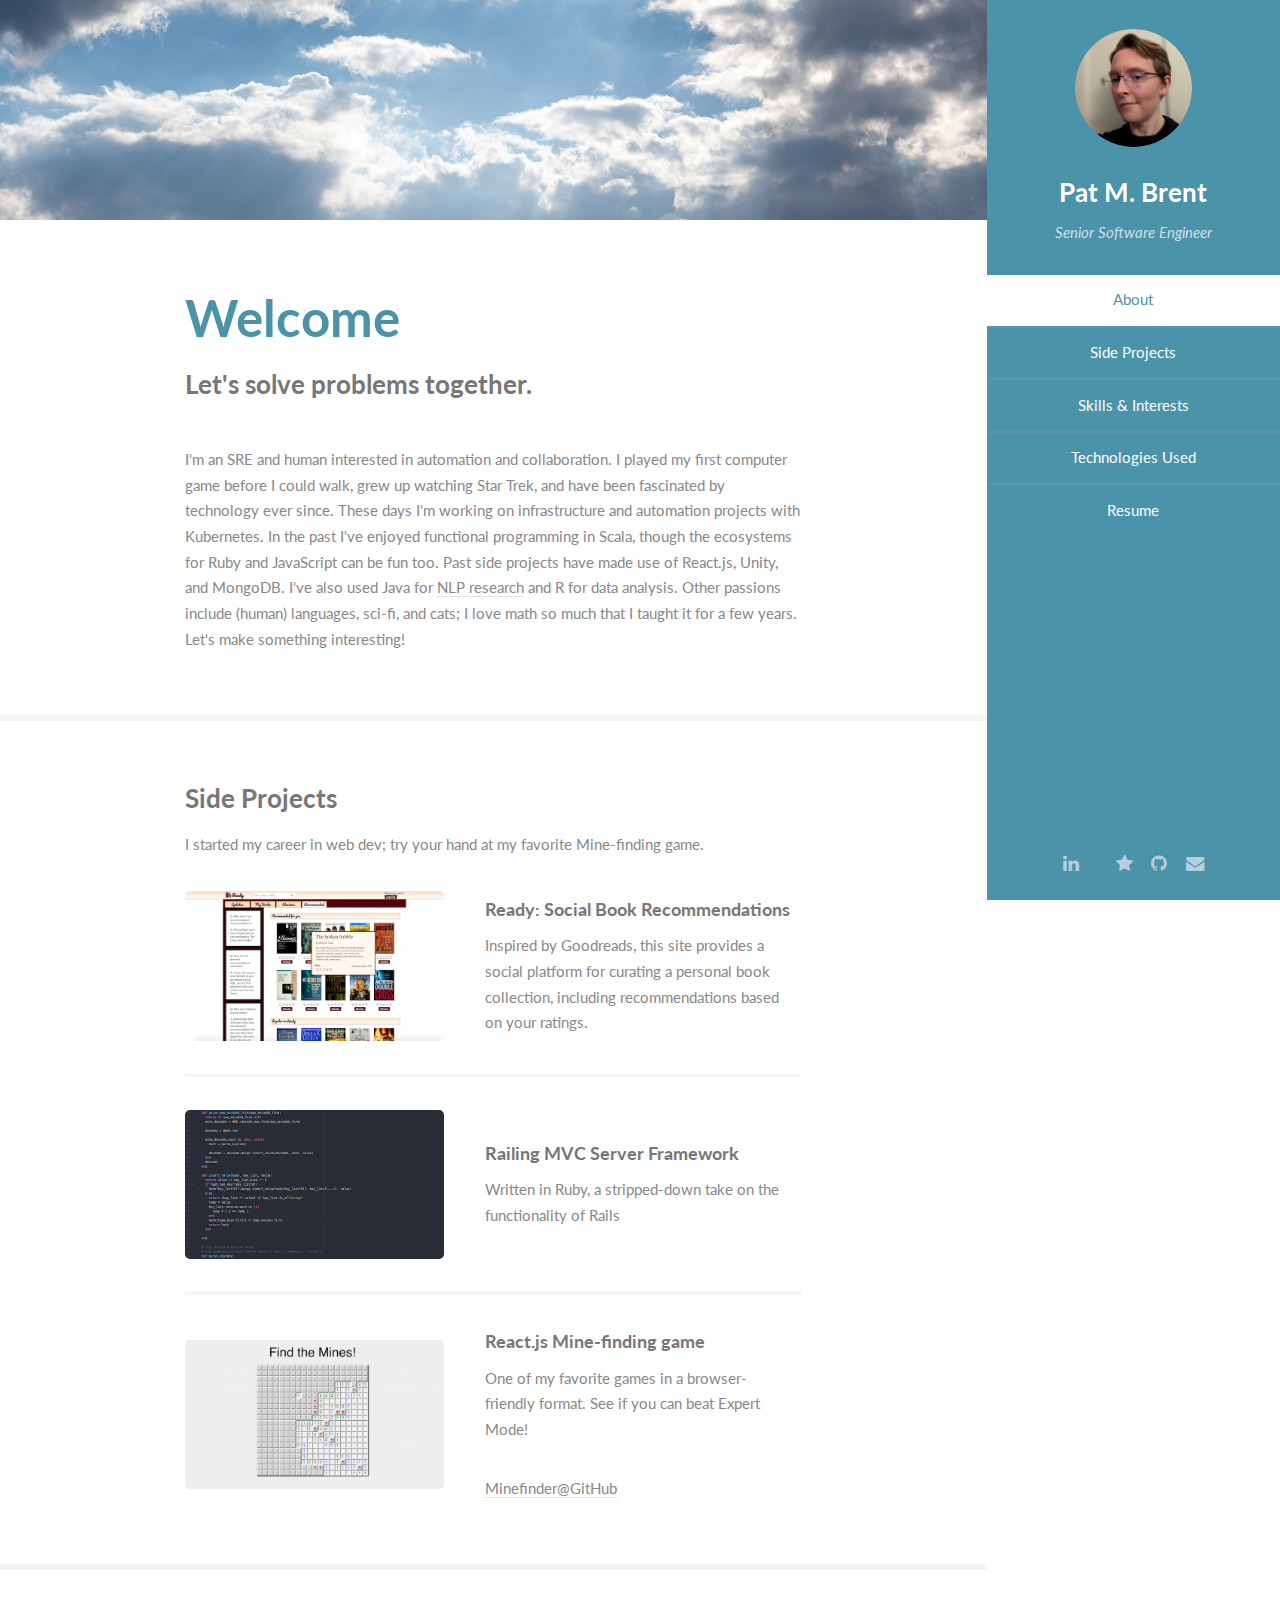
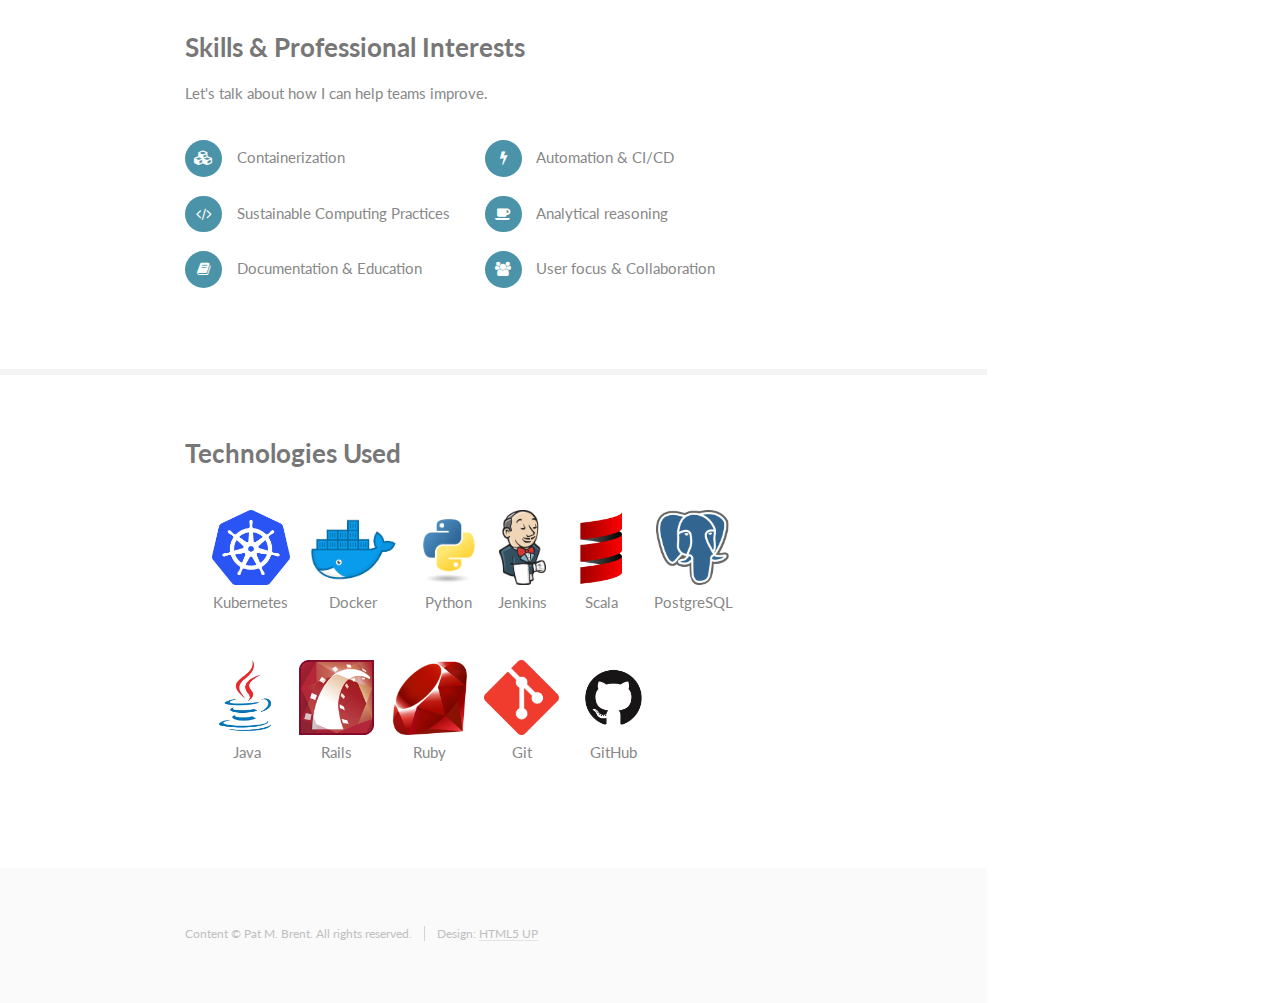
<file: index.html>
<!DOCTYPE HTML>
<!--
	This page modified from the following template:
	Read Only by HTML5 UP
	html5up.net | @n33co
	Free for personal and commercial use under the CCA 3.0 license (html5up.net/license)
-->
<html>
	<head>
		<title>Pat M. Brent</title>
		<meta charset="utf-8" />
		<meta name="viewport" content="width=device-width, initial-scale=1" />
		<!--[if lte IE 8]><script src="assets/js/ie/html5shiv.js"></script><![endif]-->
		<link rel="stylesheet" href="assets/css/main.css" />
		<!--[if lte IE 8]><link rel="stylesheet" href="assets/css/ie8.css" /><![endif]-->
		<script>
  (function(i,s,o,g,r,a,m){i['GoogleAnalyticsObject']=r;i[r]=i[r]||function(){
  (i[r].q=i[r].q||[]).push(arguments)},i[r].l=1*new Date();a=s.createElement(o),
  m=s.getElementsByTagName(o)[0];a.async=1;a.src=g;m.parentNode.insertBefore(a,m)
  })(window,document,'script','//www.google-analytics.com/analytics.js','ga');

  ga('create', 'UA-70836511-1', 'auto');
  ga('send', 'pageview');

</script>
	</head>
	<body>
		<!-- Header -->
			<section id="header">
				<header>
					<span class="image avatar"><img src="images/avatar.jpg" alt="" /></span>
					<h1 id="logo"><a href="#">Pat M. Brent</a></h1>
					<p>Senior Software Engineer</p>
				</header>
				<nav id="nav">
					<ul>
						<li><a href="#one" class="active">About</a></li>
						<li><a href="#two">Side Projects</a></li>
						<li><a href="#three">Skills & Interests</a></li>
						<li><a href="#four">Technologies Used</a></li>
						<li><a href="docs/PatMBrent.pdf">Resume</a></li>
					</ul>
				</nav>
				<footer>
					<ul class="icons">
						<li><a href="https://www.linkedin.com/in/pmbrent" class="icon fa-linkedin"><span class="label">LinkedIn</span></a></li>
						<li><a href="https://bsky.app/profile/pmbrent.com" class="icon cloud"><span class="label">Blue Sky</span></a></li>
						<li><a href="https://hachyderm.io/@pmbrent" class="icon fa-star" rel="me"><span class="label">Mastodon</span></a></li>
						<li><a href="https://github.com/pmbrent" class="icon fa-github"><span class="label">Github</span></a></li>
						<li><a href="mailto:pmbrent@warpmail.net" class="icon fa-envelope"><span class="label">Email</span></a></li>
					</ul>
				</footer>
			</section>

		<!-- Wrapper -->
			<div id="wrapper">

				<!-- Main -->
					<div id="main">

						<!-- One -->
							<section id="one">
								<div class="container">
									<header class="major">
										<h2>Welcome</h2>
										<p>Let's solve problems together.</p>
									</header>
									<p>I'm an SRE and human interested in automation and collaboration. I played my first computer game before I could walk, grew up watching Star Trek, and have been fascinated by technology ever since.
										These days I'm working on infrastructure and automation projects with Kubernetes. In the past I've enjoyed functional programming in Scala, though the ecosystems for Ruby and JavaScript can be fun too.
										Past side projects have made use of React.js, Unity, and MongoDB. I've also used Java for <a href="https://www.aaai.org/ocs/index.php/FLAIRS/2009/paper/viewFile/45/236">NLP research</a> and R for data analysis.
										Other passions include (human) languages, sci-fi, and cats; I love math so much that I taught it for a few years. Let's make something interesting!</p> </div>
							</section>

						<!-- Two -->
						<section id="two">
							<div class="container">
								<h3>Side Projects</h3>
								<p>I started my career in web dev; try your hand at my favorite Mine-finding game.</p>
								<div class="features">
									<article>
										<a href="https://github.com/pmbrent/Ready" class="image"><img src="images/Ready.png" alt="Ready: Social Book Recommendations" /></a>
										<div class="inner">
											<h4>Ready: Social Book Recommendations</h4>
											<p>Inspired by Goodreads, this site provides a social platform for curating a personal book collection, including recommendations based on your ratings.</p>
										</div>
									</article>
									<article>
										<a href="https://github.com/pmbrent/railing" class="image"><img src="images/webserver.png" alt="Ruby Web Server" /></a>
										<div class="inner">
											<h4>Railing MVC Server Framework</h4>
											<p>Written in Ruby, a stripped-down take on the functionality of Rails</p>
										</div>
									</article>
									<article>
										<a href="minefinder/index.html" class="image"><img src="images/Minefinder.png" alt="React.js Minesweeper-style game" /></a>
										<div class="inner">
											<h4>React.js Mine-finding game</h4>
											<p>One of my favorite games in a browser-friendly format. See if you can beat Expert Mode!</p>
											<p><a href="https://github.com/pmbrent/ReactComponents/tree/master/minefinder">Minefinder@GitHub</a></p>
										</div>
									</article>
								</div>
							</div>
						</section>

						<!-- Three -->
						<section id="three">
							<div class="container">
								<h3>Skills & Professional Interests</h3>
								<p>Let's talk about how I can help teams improve.</p>
								<ul class="feature-icons">
									<li class="fa-cubes">Containerization</li>
									<li class="fa-bolt">Automation & CI/CD</li>
									<li class="fa-code">Sustainable Computing Practices</li>
									<li class="fa-coffee">Analytical reasoning</li>
									<li class="fa-book">Documentation & Education</li>
									<li class="fa-users">User focus & Collaboration</li>
								</ul>
							</div>
						</section>

						<!-- Four -->
						<section id="four">
							<div class="container">
								<h3>Technologies Used</h3>
								<p></p>
								<ul class="tech_group">
									<li><img class="tech" src="images/logos/k8s.png" alt="Kubernetes">Kubernetes</li>
									<li><img class="tech" src="images/logos/docker.png" alt="Docker">Docker</li>
									<li><img class="tech" src="images/logos/python.png" alt="Python">Python</li>
									<li><img class="tech" src="images/logos/jenkins.png" alt="Jenkins">Jenkins</li>
									<li><img class="tech" src="images/logos/scala.png" alt="Scala">Scala</li>
									<li><img class="tech" src="images/logos/postgres.png" alt="PostgreSQL">PostgreSQL</li>
									<li><img class="tech" src="images/logos/java.png" alt="Java">Java</li>
									<li><img class="tech" src="images/logos/rails.png" alt="Rails">Rails</li>
									<li><img class="tech" src="images/logos/ruby.png" alt="Ruby">Ruby</li>
									<li><img class="tech" src="images/logos/git.png" alt="Git">Git</li>
									<li><img class="tech" src="images/logos/github.png" alt="GitHub">GitHub</li>
								</ul>
							</div>
						</section>

					</div>

				<!-- Footer -->
					<section id="footer">
						<div class="container">
							<ul class="copyright">
								<li>Content &copy; Pat M. Brent. All rights reserved.</li><li>Design: <a href="http://html5up.net">HTML5 UP</a></li>
							</ul>
						</div>
					</section>

			</div>

		<!-- Scripts -->
			<script src="assets/js/jquery.min.js"></script>
			<script src="assets/js/jquery.scrollzer.min.js"></script>
			<script src="assets/js/jquery.scrolly.min.js"></script>
			<script src="assets/js/skel.min.js"></script>
			<script src="assets/js/util.js"></script>
			<!--[if lte IE 8]><script src="assets/js/ie/respond.min.js"></script><![endif]-->
			<script src="assets/js/main.js"></script>

	</body>
</html>
</file>
<file: assets/css/ie8.css>
/*
	Read Only by HTML5 UP
	html5up.net | @n33co
	Free for personal and commercial use under the CCA 3.0 license (html5up.net/license)
*/

/* Basic */

	code,
	input[type="text"],
	input[type="password"],
	input[type="email"],
	select,
	textarea,
	.box,
	.image,
	.image img,
	input[type="submit"],
	input[type="reset"],
	input[type="button"],
	.button {
		position: relative;
		-ms-behavior: url("assets/js/ie/PIE.htc");
	}

/* Form */

	input[type="text"],
	input[type="password"],
	input[type="email"],
	select {
		line-height: 2.75em;
	}

	input[type="checkbox"],
	input[type="radio"] {
		-moz-appearance: normal;
		-webkit-appearance: normal;
		-ms-appearance: normal;
		appearance: normal;
	}

		input[type="checkbox"] + label,
		input[type="radio"] + label {
			padding: 0 0 0 1.5em;
		}

			input[type="checkbox"] + label:before,
			input[type="radio"] + label:before {
				display: none;
			}

/* Button */

	input[type="submit"].alt,
	input[type="reset"].alt,
	input[type="button"].alt,
	.button.alt {
		border: solid 2px #e4e4e4;
	}
</file>
<file: assets/css/main.css>
@import url("font-awesome.min.css");
@import url("http://fonts.googleapis.com/css?family=Lato:400,400italic,700,700italic|Source+Code+Pro:400");

/*
	Read Only by HTML5 UP
	html5up.net | @n33co
	Free for personal and commercial use under the CCA 3.0 license (html5up.net/license)
*/

/* Reset */

	html, body, div, span, applet, object, iframe, h1, h2, h3, h4, h5, h6, p, blockquote, pre, a, abbr, acronym, address, big, cite, code, del, dfn, em, img, ins, kbd, q, s, samp, small, strike, strong, sub, sup, tt, var, b, u, i, center, dl, dt, dd, ol, ul, li, fieldset, form, label, legend, table, caption, tbody, tfoot, thead, tr, th, td, article, aside, canvas, details, embed, figure, figcaption, footer, header, hgroup, menu, nav, output, ruby, section, summary, time, mark, audio, video {
		margin: 0;
		padding: 0;
		border: 0;
		font-size: 100%;
		font: inherit;
		vertical-align: baseline;
	}

	article, aside, details, figcaption, figure, footer, header, hgroup, menu, nav, section {
		display: block;
	}

	body {
		line-height: 1;
	}

	ol, ul {
		list-style: none;
	}

	blockquote, q {
		quotes: none;
	}

	blockquote:before, blockquote:after, q:before, q:after {
		content: '';
		content: none;
	}

	table {
		border-collapse: collapse;
		border-spacing: 0;
	}

	body {
		-webkit-text-size-adjust: none;
	}

/* Box Model */

	*, *:before, *:after {
		-moz-box-sizing: border-box;
		-webkit-box-sizing: border-box;
		box-sizing: border-box;
	}

/* Containers */

	.container {
		margin-left: auto;
		margin-right: auto;
	}

	.container.\31 25\25 {
		width: 100%;
		max-width: 56.25em;
		min-width: 45em;
	}

	.container.\37 5\25 {
		width: 33.75em;
	}

	.container.\35 0\25 {
		width: 22.5em;
	}

	.container.\32 5\25 {
		width: 11.25em;
	}

	.container {
		width: 45em;
	}

	@media screen and (max-width: 1680px) {

		.container.\31 25\25 {
			width: 100%;
			max-width: 56.25em;
			min-width: 45em;
		}

		.container.\37 5\25 {
			width: 33.75em;
		}

		.container.\35 0\25 {
			width: 22.5em;
		}

		.container.\32 5\25 {
			width: 11.25em;
		}

		.container {
			width: 45em;
		}

	}

	@media screen and (max-width: 1280px) {

		.container.\31 25\25 {
			width: 100%;
			max-width: 52.5em;
			min-width: 42em;
		}

		.container.\37 5\25 {
			width: 31.5em;
		}

		.container.\35 0\25 {
			width: 21em;
		}

		.container.\32 5\25 {
			width: 10.5em;
		}

		.container {
			width: 42em;
		}

	}

	@media screen and (max-width: 1024px) {

		.container.\31 25\25 {
			width: 100%;
			max-width: 106.25%;
			min-width: 85%;
		}

		.container.\37 5\25 {
			width: 63.75%;
		}

		.container.\35 0\25 {
			width: 42.5%;
		}

		.container.\32 5\25 {
			width: 21.25%;
		}

		.container {
			width: 85% !important;
		}

	}

	@media screen and (max-width: 736px) {

		.container.\31 25\25 {
			width: 100%;
			max-width: 112.5%;
			min-width: 90%;
		}

		.container.\37 5\25 {
			width: 67.5%;
		}

		.container.\35 0\25 {
			width: 45%;
		}

		.container.\32 5\25 {
			width: 22.5%;
		}

		.container {
			width: 90% !important;
		}

	}

	@media screen and (max-width: 480px) {

		.container.\31 25\25 {
			width: 100%;
			max-width: 112.5%;
			min-width: 90%;
		}

		.container.\37 5\25 {
			width: 67.5%;
		}

		.container.\35 0\25 {
			width: 45%;
		}

		.container.\32 5\25 {
			width: 22.5%;
		}

		.container {
			width: 90% !important;
		}

	}

/* Grid */

	.row {
		border-bottom: solid 1px transparent;
		-moz-box-sizing: border-box;
		-webkit-box-sizing: border-box;
		box-sizing: border-box;
	}

	.row > * {
		float: left;
		-moz-box-sizing: border-box;
		-webkit-box-sizing: border-box;
		box-sizing: border-box;
	}

	.row:after, .row:before {
		content: '';
		display: block;
		clear: both;
		height: 0;
	}

	.row.uniform > * > :first-child {
		margin-top: 0;
	}

	.row.uniform > * > :last-child {
		margin-bottom: 0;
	}

	.row.\30 \25 > * {
		padding: 0 0 0 0em;
	}

	.row.\30 \25 {
		margin: 0 0 -1px 0em;
	}

	.row.uniform.\30 \25 > * {
		padding: 0em 0 0 0em;
	}

	.row.uniform.\30 \25 {
		margin: 0em 0 -1px 0em;
	}

	.row > * {
		padding: 0 0 0 2em;
	}

	.row {
		margin: 0 0 -1px -2em;
	}

	.row.uniform > * {
		padding: 2em 0 0 2em;
	}

	.row.uniform {
		margin: -2em 0 -1px -2em;
	}

	.row.\32 00\25 > * {
		padding: 0 0 0 4em;
	}

	.row.\32 00\25 {
		margin: 0 0 -1px -4em;
	}

	.row.uniform.\32 00\25 > * {
		padding: 4em 0 0 4em;
	}

	.row.uniform.\32 00\25 {
		margin: -4em 0 -1px -4em;
	}

	.row.\31 50\25 > * {
		padding: 0 0 0 3em;
	}

	.row.\31 50\25 {
		margin: 0 0 -1px -3em;
	}

	.row.uniform.\31 50\25 > * {
		padding: 3em 0 0 3em;
	}

	.row.uniform.\31 50\25 {
		margin: -3em 0 -1px -3em;
	}

	.row.\35 0\25 > * {
		padding: 0 0 0 1em;
	}

	.row.\35 0\25 {
		margin: 0 0 -1px -1em;
	}

	.row.uniform.\35 0\25 > * {
		padding: 1em 0 0 1em;
	}

	.row.uniform.\35 0\25 {
		margin: -1em 0 -1px -1em;
	}

	.row.\32 5\25 > * {
		padding: 0 0 0 0.5em;
	}

	.row.\32 5\25 {
		margin: 0 0 -1px -0.5em;
	}

	.row.uniform.\32 5\25 > * {
		padding: 0.5em 0 0 0.5em;
	}

	.row.uniform.\32 5\25 {
		margin: -0.5em 0 -1px -0.5em;
	}

	.\31 2u, .\31 2u\24 {
		width: 100%;
		clear: none;
		margin-left: 0;
	}

	.\31 1u, .\31 1u\24 {
		width: 91.6666666667%;
		clear: none;
		margin-left: 0;
	}

	.\31 0u, .\31 0u\24 {
		width: 83.3333333333%;
		clear: none;
		margin-left: 0;
	}

	.\39 u, .\39 u\24 {
		width: 75%;
		clear: none;
		margin-left: 0;
	}

	.\38 u, .\38 u\24 {
		width: 66.6666666667%;
		clear: none;
		margin-left: 0;
	}

	.\37 u, .\37 u\24 {
		width: 58.3333333333%;
		clear: none;
		margin-left: 0;
	}

	.\36 u, .\36 u\24 {
		width: 50%;
		clear: none;
		margin-left: 0;
	}

	.\35 u, .\35 u\24 {
		width: 41.6666666667%;
		clear: none;
		margin-left: 0;
	}

	.\34 u, .\34 u\24 {
		width: 33.3333333333%;
		clear: none;
		margin-left: 0;
	}

	.\33 u, .\33 u\24 {
		width: 25%;
		clear: none;
		margin-left: 0;
	}

	.\32 u, .\32 u\24 {
		width: 16.6666666667%;
		clear: none;
		margin-left: 0;
	}

	.\31 u, .\31 u\24 {
		width: 8.3333333333%;
		clear: none;
		margin-left: 0;
	}

	.\31 2u\24 + *,
	.\31 1u\24 + *,
	.\31 0u\24 + *,
	.\39 u\24 + *,
	.\38 u\24 + *,
	.\37 u\24 + *,
	.\36 u\24 + *,
	.\35 u\24 + *,
	.\34 u\24 + *,
	.\33 u\24 + *,
	.\32 u\24 + *,
	.\31 u\24 + * {
		clear: left;
	}

	.\-11u {
		margin-left: 91.66667%;
	}

	.\-10u {
		margin-left: 83.33333%;
	}

	.\-9u {
		margin-left: 75%;
	}

	.\-8u {
		margin-left: 66.66667%;
	}

	.\-7u {
		margin-left: 58.33333%;
	}

	.\-6u {
		margin-left: 50%;
	}

	.\-5u {
		margin-left: 41.66667%;
	}

	.\-4u {
		margin-left: 33.33333%;
	}

	.\-3u {
		margin-left: 25%;
	}

	.\-2u {
		margin-left: 16.66667%;
	}

	.\-1u {
		margin-left: 8.33333%;
	}

	@media screen and (max-width: 1680px) {

		.row > * {
			padding: 0 0 0 2em;
		}

		.row {
			margin: 0 0 -1px -2em;
		}

		.row.uniform > * {
			padding: 2em 0 0 2em;
		}

		.row.uniform {
			margin: -2em 0 -1px -2em;
		}

		.row.\32 00\25 > * {
			padding: 0 0 0 4em;
		}

		.row.\32 00\25 {
			margin: 0 0 -1px -4em;
		}

		.row.uniform.\32 00\25 > * {
			padding: 4em 0 0 4em;
		}

		.row.uniform.\32 00\25 {
			margin: -4em 0 -1px -4em;
		}

		.row.\31 50\25 > * {
			padding: 0 0 0 3em;
		}

		.row.\31 50\25 {
			margin: 0 0 -1px -3em;
		}

		.row.uniform.\31 50\25 > * {
			padding: 3em 0 0 3em;
		}

		.row.uniform.\31 50\25 {
			margin: -3em 0 -1px -3em;
		}

		.row.\35 0\25 > * {
			padding: 0 0 0 1em;
		}

		.row.\35 0\25 {
			margin: 0 0 -1px -1em;
		}

		.row.uniform.\35 0\25 > * {
			padding: 1em 0 0 1em;
		}

		.row.uniform.\35 0\25 {
			margin: -1em 0 -1px -1em;
		}

		.row.\32 5\25 > * {
			padding: 0 0 0 0.5em;
		}

		.row.\32 5\25 {
			margin: 0 0 -1px -0.5em;
		}

		.row.uniform.\32 5\25 > * {
			padding: 0.5em 0 0 0.5em;
		}

		.row.uniform.\32 5\25 {
			margin: -0.5em 0 -1px -0.5em;
		}

		.\31 2u\28xlarge\29, .\31 2u\24\28xlarge\29 {
			width: 100%;
			clear: none;
			margin-left: 0;
		}

		.\31 1u\28xlarge\29, .\31 1u\24\28xlarge\29 {
			width: 91.6666666667%;
			clear: none;
			margin-left: 0;
		}

		.\31 0u\28xlarge\29, .\31 0u\24\28xlarge\29 {
			width: 83.3333333333%;
			clear: none;
			margin-left: 0;
		}

		.\39 u\28xlarge\29, .\39 u\24\28xlarge\29 {
			width: 75%;
			clear: none;
			margin-left: 0;
		}

		.\38 u\28xlarge\29, .\38 u\24\28xlarge\29 {
			width: 66.6666666667%;
			clear: none;
			margin-left: 0;
		}

		.\37 u\28xlarge\29, .\37 u\24\28xlarge\29 {
			width: 58.3333333333%;
			clear: none;
			margin-left: 0;
		}

		.\36 u\28xlarge\29, .\36 u\24\28xlarge\29 {
			width: 50%;
			clear: none;
			margin-left: 0;
		}

		.\35 u\28xlarge\29, .\35 u\24\28xlarge\29 {
			width: 41.6666666667%;
			clear: none;
			margin-left: 0;
		}

		.\34 u\28xlarge\29, .\34 u\24\28xlarge\29 {
			width: 33.3333333333%;
			clear: none;
			margin-left: 0;
		}

		.\33 u\28xlarge\29, .\33 u\24\28xlarge\29 {
			width: 25%;
			clear: none;
			margin-left: 0;
		}

		.\32 u\28xlarge\29, .\32 u\24\28xlarge\29 {
			width: 16.6666666667%;
			clear: none;
			margin-left: 0;
		}

		.\31 u\28xlarge\29, .\31 u\24\28xlarge\29 {
			width: 8.3333333333%;
			clear: none;
			margin-left: 0;
		}

		.\31 2u\24\28xlarge\29 + *,
		.\31 1u\24\28xlarge\29 + *,
		.\31 0u\24\28xlarge\29 + *,
		.\39 u\24\28xlarge\29 + *,
		.\38 u\24\28xlarge\29 + *,
		.\37 u\24\28xlarge\29 + *,
		.\36 u\24\28xlarge\29 + *,
		.\35 u\24\28xlarge\29 + *,
		.\34 u\24\28xlarge\29 + *,
		.\33 u\24\28xlarge\29 + *,
		.\32 u\24\28xlarge\29 + *,
		.\31 u\24\28xlarge\29 + * {
			clear: left;
		}

		.\-11u\28xlarge\29 {
			margin-left: 91.66667%;
		}

		.\-10u\28xlarge\29 {
			margin-left: 83.33333%;
		}

		.\-9u\28xlarge\29 {
			margin-left: 75%;
		}

		.\-8u\28xlarge\29 {
			margin-left: 66.66667%;
		}

		.\-7u\28xlarge\29 {
			margin-left: 58.33333%;
		}

		.\-6u\28xlarge\29 {
			margin-left: 50%;
		}

		.\-5u\28xlarge\29 {
			margin-left: 41.66667%;
		}

		.\-4u\28xlarge\29 {
			margin-left: 33.33333%;
		}

		.\-3u\28xlarge\29 {
			margin-left: 25%;
		}

		.\-2u\28xlarge\29 {
			margin-left: 16.66667%;
		}

		.\-1u\28xlarge\29 {
			margin-left: 8.33333%;
		}

	}

	@media screen and (max-width: 1280px) {

		.row > * {
			padding: 0 0 0 1.5em;
		}

		.row {
			margin: 0 0 -1px -1.5em;
		}

		.row.uniform > * {
			padding: 1.5em 0 0 1.5em;
		}

		.row.uniform {
			margin: -1.5em 0 -1px -1.5em;
		}

		.row.\32 00\25 > * {
			padding: 0 0 0 3em;
		}

		.row.\32 00\25 {
			margin: 0 0 -1px -3em;
		}

		.row.uniform.\32 00\25 > * {
			padding: 3em 0 0 3em;
		}

		.row.uniform.\32 00\25 {
			margin: -3em 0 -1px -3em;
		}

		.row.\31 50\25 > * {
			padding: 0 0 0 2.25em;
		}

		.row.\31 50\25 {
			margin: 0 0 -1px -2.25em;
		}

		.row.uniform.\31 50\25 > * {
			padding: 2.25em 0 0 2.25em;
		}

		.row.uniform.\31 50\25 {
			margin: -2.25em 0 -1px -2.25em;
		}

		.row.\35 0\25 > * {
			padding: 0 0 0 0.75em;
		}

		.row.\35 0\25 {
			margin: 0 0 -1px -0.75em;
		}

		.row.uniform.\35 0\25 > * {
			padding: 0.75em 0 0 0.75em;
		}

		.row.uniform.\35 0\25 {
			margin: -0.75em 0 -1px -0.75em;
		}

		.row.\32 5\25 > * {
			padding: 0 0 0 0.375em;
		}

		.row.\32 5\25 {
			margin: 0 0 -1px -0.375em;
		}

		.row.uniform.\32 5\25 > * {
			padding: 0.375em 0 0 0.375em;
		}

		.row.uniform.\32 5\25 {
			margin: -0.375em 0 -1px -0.375em;
		}

		.\31 2u\28large\29, .\31 2u\24\28large\29 {
			width: 100%;
			clear: none;
			margin-left: 0;
		}

		.\31 1u\28large\29, .\31 1u\24\28large\29 {
			width: 91.6666666667%;
			clear: none;
			margin-left: 0;
		}

		.\31 0u\28large\29, .\31 0u\24\28large\29 {
			width: 83.3333333333%;
			clear: none;
			margin-left: 0;
		}

		.\39 u\28large\29, .\39 u\24\28large\29 {
			width: 75%;
			clear: none;
			margin-left: 0;
		}

		.\38 u\28large\29, .\38 u\24\28large\29 {
			width: 66.6666666667%;
			clear: none;
			margin-left: 0;
		}

		.\37 u\28large\29, .\37 u\24\28large\29 {
			width: 58.3333333333%;
			clear: none;
			margin-left: 0;
		}

		.\36 u\28large\29, .\36 u\24\28large\29 {
			width: 50%;
			clear: none;
			margin-left: 0;
		}

		.\35 u\28large\29, .\35 u\24\28large\29 {
			width: 41.6666666667%;
			clear: none;
			margin-left: 0;
		}

		.\34 u\28large\29, .\34 u\24\28large\29 {
			width: 33.3333333333%;
			clear: none;
			margin-left: 0;
		}

		.\33 u\28large\29, .\33 u\24\28large\29 {
			width: 25%;
			clear: none;
			margin-left: 0;
		}

		.\32 u\28large\29, .\32 u\24\28large\29 {
			width: 16.6666666667%;
			clear: none;
			margin-left: 0;
		}

		.\31 u\28large\29, .\31 u\24\28large\29 {
			width: 8.3333333333%;
			clear: none;
			margin-left: 0;
		}

		.\31 2u\24\28large\29 + *,
		.\31 1u\24\28large\29 + *,
		.\31 0u\24\28large\29 + *,
		.\39 u\24\28large\29 + *,
		.\38 u\24\28large\29 + *,
		.\37 u\24\28large\29 + *,
		.\36 u\24\28large\29 + *,
		.\35 u\24\28large\29 + *,
		.\34 u\24\28large\29 + *,
		.\33 u\24\28large\29 + *,
		.\32 u\24\28large\29 + *,
		.\31 u\24\28large\29 + * {
			clear: left;
		}

		.\-11u\28large\29 {
			margin-left: 91.66667%;
		}

		.\-10u\28large\29 {
			margin-left: 83.33333%;
		}

		.\-9u\28large\29 {
			margin-left: 75%;
		}

		.\-8u\28large\29 {
			margin-left: 66.66667%;
		}

		.\-7u\28large\29 {
			margin-left: 58.33333%;
		}

		.\-6u\28large\29 {
			margin-left: 50%;
		}

		.\-5u\28large\29 {
			margin-left: 41.66667%;
		}

		.\-4u\28large\29 {
			margin-left: 33.33333%;
		}

		.\-3u\28large\29 {
			margin-left: 25%;
		}

		.\-2u\28large\29 {
			margin-left: 16.66667%;
		}

		.\-1u\28large\29 {
			margin-left: 8.33333%;
		}

	}

	@media screen and (max-width: 1024px) {

		.row > * {
			padding: 0 0 0 1.5em;
		}

		.row {
			margin: 0 0 -1px -1.5em;
		}

		.row.uniform > * {
			padding: 1.5em 0 0 1.5em;
		}

		.row.uniform {
			margin: -1.5em 0 -1px -1.5em;
		}

		.row.\32 00\25 > * {
			padding: 0 0 0 3em;
		}

		.row.\32 00\25 {
			margin: 0 0 -1px -3em;
		}

		.row.uniform.\32 00\25 > * {
			padding: 3em 0 0 3em;
		}

		.row.uniform.\32 00\25 {
			margin: -3em 0 -1px -3em;
		}

		.row.\31 50\25 > * {
			padding: 0 0 0 2.25em;
		}

		.row.\31 50\25 {
			margin: 0 0 -1px -2.25em;
		}

		.row.uniform.\31 50\25 > * {
			padding: 2.25em 0 0 2.25em;
		}

		.row.uniform.\31 50\25 {
			margin: -2.25em 0 -1px -2.25em;
		}

		.row.\35 0\25 > * {
			padding: 0 0 0 0.75em;
		}

		.row.\35 0\25 {
			margin: 0 0 -1px -0.75em;
		}

		.row.uniform.\35 0\25 > * {
			padding: 0.75em 0 0 0.75em;
		}

		.row.uniform.\35 0\25 {
			margin: -0.75em 0 -1px -0.75em;
		}

		.row.\32 5\25 > * {
			padding: 0 0 0 0.375em;
		}

		.row.\32 5\25 {
			margin: 0 0 -1px -0.375em;
		}

		.row.uniform.\32 5\25 > * {
			padding: 0.375em 0 0 0.375em;
		}

		.row.uniform.\32 5\25 {
			margin: -0.375em 0 -1px -0.375em;
		}

		.\31 2u\28medium\29, .\31 2u\24\28medium\29 {
			width: 100%;
			clear: none;
			margin-left: 0;
		}

		.\31 1u\28medium\29, .\31 1u\24\28medium\29 {
			width: 91.6666666667%;
			clear: none;
			margin-left: 0;
		}

		.\31 0u\28medium\29, .\31 0u\24\28medium\29 {
			width: 83.3333333333%;
			clear: none;
			margin-left: 0;
		}

		.\39 u\28medium\29, .\39 u\24\28medium\29 {
			width: 75%;
			clear: none;
			margin-left: 0;
		}

		.\38 u\28medium\29, .\38 u\24\28medium\29 {
			width: 66.6666666667%;
			clear: none;
			margin-left: 0;
		}

		.\37 u\28medium\29, .\37 u\24\28medium\29 {
			width: 58.3333333333%;
			clear: none;
			margin-left: 0;
		}

		.\36 u\28medium\29, .\36 u\24\28medium\29 {
			width: 50%;
			clear: none;
			margin-left: 0;
		}

		.\35 u\28medium\29, .\35 u\24\28medium\29 {
			width: 41.6666666667%;
			clear: none;
			margin-left: 0;
		}

		.\34 u\28medium\29, .\34 u\24\28medium\29 {
			width: 33.3333333333%;
			clear: none;
			margin-left: 0;
		}

		.\33 u\28medium\29, .\33 u\24\28medium\29 {
			width: 25%;
			clear: none;
			margin-left: 0;
		}

		.\32 u\28medium\29, .\32 u\24\28medium\29 {
			width: 16.6666666667%;
			clear: none;
			margin-left: 0;
		}

		.\31 u\28medium\29, .\31 u\24\28medium\29 {
			width: 8.3333333333%;
			clear: none;
			margin-left: 0;
		}

		.\31 2u\24\28medium\29 + *,
		.\31 1u\24\28medium\29 + *,
		.\31 0u\24\28medium\29 + *,
		.\39 u\24\28medium\29 + *,
		.\38 u\24\28medium\29 + *,
		.\37 u\24\28medium\29 + *,
		.\36 u\24\28medium\29 + *,
		.\35 u\24\28medium\29 + *,
		.\34 u\24\28medium\29 + *,
		.\33 u\24\28medium\29 + *,
		.\32 u\24\28medium\29 + *,
		.\31 u\24\28medium\29 + * {
			clear: left;
		}

		.\-11u\28medium\29 {
			margin-left: 91.66667%;
		}

		.\-10u\28medium\29 {
			margin-left: 83.33333%;
		}

		.\-9u\28medium\29 {
			margin-left: 75%;
		}

		.\-8u\28medium\29 {
			margin-left: 66.66667%;
		}

		.\-7u\28medium\29 {
			margin-left: 58.33333%;
		}

		.\-6u\28medium\29 {
			margin-left: 50%;
		}

		.\-5u\28medium\29 {
			margin-left: 41.66667%;
		}

		.\-4u\28medium\29 {
			margin-left: 33.33333%;
		}

		.\-3u\28medium\29 {
			margin-left: 25%;
		}

		.\-2u\28medium\29 {
			margin-left: 16.66667%;
		}

		.\-1u\28medium\29 {
			margin-left: 8.33333%;
		}

	}

	@media screen and (max-width: 736px) {

		.row > * {
			padding: 0 0 0 1.25em;
		}

		.row {
			margin: 0 0 -1px -1.25em;
		}

		.row.uniform > * {
			padding: 1.25em 0 0 1.25em;
		}

		.row.uniform {
			margin: -1.25em 0 -1px -1.25em;
		}

		.row.\32 00\25 > * {
			padding: 0 0 0 2.5em;
		}

		.row.\32 00\25 {
			margin: 0 0 -1px -2.5em;
		}

		.row.uniform.\32 00\25 > * {
			padding: 2.5em 0 0 2.5em;
		}

		.row.uniform.\32 00\25 {
			margin: -2.5em 0 -1px -2.5em;
		}

		.row.\31 50\25 > * {
			padding: 0 0 0 1.875em;
		}

		.row.\31 50\25 {
			margin: 0 0 -1px -1.875em;
		}

		.row.uniform.\31 50\25 > * {
			padding: 1.875em 0 0 1.875em;
		}

		.row.uniform.\31 50\25 {
			margin: -1.875em 0 -1px -1.875em;
		}

		.row.\35 0\25 > * {
			padding: 0 0 0 0.625em;
		}

		.row.\35 0\25 {
			margin: 0 0 -1px -0.625em;
		}

		.row.uniform.\35 0\25 > * {
			padding: 0.625em 0 0 0.625em;
		}

		.row.uniform.\35 0\25 {
			margin: -0.625em 0 -1px -0.625em;
		}

		.row.\32 5\25 > * {
			padding: 0 0 0 0.3125em;
		}

		.row.\32 5\25 {
			margin: 0 0 -1px -0.3125em;
		}

		.row.uniform.\32 5\25 > * {
			padding: 0.3125em 0 0 0.3125em;
		}

		.row.uniform.\32 5\25 {
			margin: -0.3125em 0 -1px -0.3125em;
		}

		.\31 2u\28small\29, .\31 2u\24\28small\29 {
			width: 100%;
			clear: none;
			margin-left: 0;
		}

		.\31 1u\28small\29, .\31 1u\24\28small\29 {
			width: 91.6666666667%;
			clear: none;
			margin-left: 0;
		}

		.\31 0u\28small\29, .\31 0u\24\28small\29 {
			width: 83.3333333333%;
			clear: none;
			margin-left: 0;
		}

		.\39 u\28small\29, .\39 u\24\28small\29 {
			width: 75%;
			clear: none;
			margin-left: 0;
		}

		.\38 u\28small\29, .\38 u\24\28small\29 {
			width: 66.6666666667%;
			clear: none;
			margin-left: 0;
		}

		.\37 u\28small\29, .\37 u\24\28small\29 {
			width: 58.3333333333%;
			clear: none;
			margin-left: 0;
		}

		.\36 u\28small\29, .\36 u\24\28small\29 {
			width: 50%;
			clear: none;
			margin-left: 0;
		}

		.\35 u\28small\29, .\35 u\24\28small\29 {
			width: 41.6666666667%;
			clear: none;
			margin-left: 0;
		}

		.\34 u\28small\29, .\34 u\24\28small\29 {
			width: 33.3333333333%;
			clear: none;
			margin-left: 0;
		}

		.\33 u\28small\29, .\33 u\24\28small\29 {
			width: 25%;
			clear: none;
			margin-left: 0;
		}

		.\32 u\28small\29, .\32 u\24\28small\29 {
			width: 16.6666666667%;
			clear: none;
			margin-left: 0;
		}

		.\31 u\28small\29, .\31 u\24\28small\29 {
			width: 8.3333333333%;
			clear: none;
			margin-left: 0;
		}

		.\31 2u\24\28small\29 + *,
		.\31 1u\24\28small\29 + *,
		.\31 0u\24\28small\29 + *,
		.\39 u\24\28small\29 + *,
		.\38 u\24\28small\29 + *,
		.\37 u\24\28small\29 + *,
		.\36 u\24\28small\29 + *,
		.\35 u\24\28small\29 + *,
		.\34 u\24\28small\29 + *,
		.\33 u\24\28small\29 + *,
		.\32 u\24\28small\29 + *,
		.\31 u\24\28small\29 + * {
			clear: left;
		}

		.\-11u\28small\29 {
			margin-left: 91.66667%;
		}

		.\-10u\28small\29 {
			margin-left: 83.33333%;
		}

		.\-9u\28small\29 {
			margin-left: 75%;
		}

		.\-8u\28small\29 {
			margin-left: 66.66667%;
		}

		.\-7u\28small\29 {
			margin-left: 58.33333%;
		}

		.\-6u\28small\29 {
			margin-left: 50%;
		}

		.\-5u\28small\29 {
			margin-left: 41.66667%;
		}

		.\-4u\28small\29 {
			margin-left: 33.33333%;
		}

		.\-3u\28small\29 {
			margin-left: 25%;
		}

		.\-2u\28small\29 {
			margin-left: 16.66667%;
		}

		.\-1u\28small\29 {
			margin-left: 8.33333%;
		}

	}

	@media screen and (max-width: 480px) {

		.row > * {
			padding: 0 0 0 1.25em;
		}

		.row {
			margin: 0 0 -1px -1.25em;
		}

		.row.uniform > * {
			padding: 1.25em 0 0 1.25em;
		}

		.row.uniform {
			margin: -1.25em 0 -1px -1.25em;
		}

		.row.\32 00\25 > * {
			padding: 0 0 0 2.5em;
		}

		.row.\32 00\25 {
			margin: 0 0 -1px -2.5em;
		}

		.row.uniform.\32 00\25 > * {
			padding: 2.5em 0 0 2.5em;
		}

		.row.uniform.\32 00\25 {
			margin: -2.5em 0 -1px -2.5em;
		}

		.row.\31 50\25 > * {
			padding: 0 0 0 1.875em;
		}

		.row.\31 50\25 {
			margin: 0 0 -1px -1.875em;
		}

		.row.uniform.\31 50\25 > * {
			padding: 1.875em 0 0 1.875em;
		}

		.row.uniform.\31 50\25 {
			margin: -1.875em 0 -1px -1.875em;
		}

		.row.\35 0\25 > * {
			padding: 0 0 0 0.625em;
		}

		.row.\35 0\25 {
			margin: 0 0 -1px -0.625em;
		}

		.row.uniform.\35 0\25 > * {
			padding: 0.625em 0 0 0.625em;
		}

		.row.uniform.\35 0\25 {
			margin: -0.625em 0 -1px -0.625em;
		}

		.row.\32 5\25 > * {
			padding: 0 0 0 0.3125em;
		}

		.row.\32 5\25 {
			margin: 0 0 -1px -0.3125em;
		}

		.row.uniform.\32 5\25 > * {
			padding: 0.3125em 0 0 0.3125em;
		}

		.row.uniform.\32 5\25 {
			margin: -0.3125em 0 -1px -0.3125em;
		}

		.\31 2u\28xsmall\29, .\31 2u\24\28xsmall\29 {
			width: 100%;
			clear: none;
			margin-left: 0;
		}

		.\31 1u\28xsmall\29, .\31 1u\24\28xsmall\29 {
			width: 91.6666666667%;
			clear: none;
			margin-left: 0;
		}

		.\31 0u\28xsmall\29, .\31 0u\24\28xsmall\29 {
			width: 83.3333333333%;
			clear: none;
			margin-left: 0;
		}

		.\39 u\28xsmall\29, .\39 u\24\28xsmall\29 {
			width: 75%;
			clear: none;
			margin-left: 0;
		}

		.\38 u\28xsmall\29, .\38 u\24\28xsmall\29 {
			width: 66.6666666667%;
			clear: none;
			margin-left: 0;
		}

		.\37 u\28xsmall\29, .\37 u\24\28xsmall\29 {
			width: 58.3333333333%;
			clear: none;
			margin-left: 0;
		}

		.\36 u\28xsmall\29, .\36 u\24\28xsmall\29 {
			width: 50%;
			clear: none;
			margin-left: 0;
		}

		.\35 u\28xsmall\29, .\35 u\24\28xsmall\29 {
			width: 41.6666666667%;
			clear: none;
			margin-left: 0;
		}

		.\34 u\28xsmall\29, .\34 u\24\28xsmall\29 {
			width: 33.3333333333%;
			clear: none;
			margin-left: 0;
		}

		.\33 u\28xsmall\29, .\33 u\24\28xsmall\29 {
			width: 25%;
			clear: none;
			margin-left: 0;
		}

		.\32 u\28xsmall\29, .\32 u\24\28xsmall\29 {
			width: 16.6666666667%;
			clear: none;
			margin-left: 0;
		}

		.\31 u\28xsmall\29, .\31 u\24\28xsmall\29 {
			width: 8.3333333333%;
			clear: none;
			margin-left: 0;
		}

		.\31 2u\24\28xsmall\29 + *,
		.\31 1u\24\28xsmall\29 + *,
		.\31 0u\24\28xsmall\29 + *,
		.\39 u\24\28xsmall\29 + *,
		.\38 u\24\28xsmall\29 + *,
		.\37 u\24\28xsmall\29 + *,
		.\36 u\24\28xsmall\29 + *,
		.\35 u\24\28xsmall\29 + *,
		.\34 u\24\28xsmall\29 + *,
		.\33 u\24\28xsmall\29 + *,
		.\32 u\24\28xsmall\29 + *,
		.\31 u\24\28xsmall\29 + * {
			clear: left;
		}

		.\-11u\28xsmall\29 {
			margin-left: 91.66667%;
		}

		.\-10u\28xsmall\29 {
			margin-left: 83.33333%;
		}

		.\-9u\28xsmall\29 {
			margin-left: 75%;
		}

		.\-8u\28xsmall\29 {
			margin-left: 66.66667%;
		}

		.\-7u\28xsmall\29 {
			margin-left: 58.33333%;
		}

		.\-6u\28xsmall\29 {
			margin-left: 50%;
		}

		.\-5u\28xsmall\29 {
			margin-left: 41.66667%;
		}

		.\-4u\28xsmall\29 {
			margin-left: 33.33333%;
		}

		.\-3u\28xsmall\29 {
			margin-left: 25%;
		}

		.\-2u\28xsmall\29 {
			margin-left: 16.66667%;
		}

		.\-1u\28xsmall\29 {
			margin-left: 8.33333%;
		}

	}

/* Basic */

	body {
		background: #fff;
	}

	body, input, select, textarea {
		color: #888;
		font-family: "Lato", sans-serif;
		font-size: 16pt;
		font-weight: 400;
		line-height: 1.75em;
	}

	a {
		-moz-transition: color 0.2s ease-in-out, border-color 0.2s ease-in-out;
		-webkit-transition: color 0.2s ease-in-out, border-color 0.2s ease-in-out;
		-ms-transition: color 0.2s ease-in-out, border-color 0.2s ease-in-out;
		transition: color 0.2s ease-in-out, border-color 0.2s ease-in-out;
		border-bottom: solid 1px #e4e4e4;
		color: inherit;
		text-decoration: none;
	}

		a:hover {
			border-bottom-color: transparent;
			color: #4A93A8 !important;
		}

	strong, b {
		color: #777;
		font-weight: 700;
	}

	em, i {
		font-style: italic;
	}

	p {
		margin: 0 0 2.25em 0;
	}

	h1, h2, h3, h4, h5, h6 {
		color: #777;
		font-weight: 700;
		line-height: 1em;
		margin: 0 0 0.5625em 0;
	}

		h1 a, h2 a, h3 a, h4 a, h5 a, h6 a {
			border: 0;
			color: inherit;
			text-decoration: none;
		}

	h2 {
		font-size: 2em;
		line-height: 1.5em;
	}

	h3 {
		font-size: 1.75em;
		line-height: 1.5em;
	}

	h4 {
		font-size: 1.25em;
		line-height: 1.5em;
	}

	h5 {
		font-size: 0.9em;
		line-height: 1.5em;
	}

	h6 {
		font-size: 0.7em;
		line-height: 1.5em;
	}

	sub {
		font-size: 0.8em;
		position: relative;
		top: 0.5em;
	}

	sup {
		font-size: 0.8em;
		position: relative;
		top: -0.5em;
	}

	hr {
		border: 0;
		border-bottom: solid 2px #f4f4f4;
		margin: 2.25em 0;
	}

		hr.major {
			margin: 3.375em 0;
		}

	blockquote {
		border-left: solid 8px #e4e4e4;
		font-style: italic;
		margin: 0 0 2.25em 0;
		padding: 0.5em 0 0.5em 2em;
	}

	code {
		background: #555;
		border-radius: 5px;
		color: #fff;
		font-family: "Source Code Pro", monospace;
		font-size: 0.9em;
		margin: 0 0.25em;
		padding: 0.25em 0.65em;
	}

	pre {
		font-family: "Source Code Pro", monospace;
		font-size: 0.9em;
		margin: 0 0 2.25em 0;
	}

		pre code {
			-webkit-overflow-scrolling: touch;
			display: block;
			line-height: 1.5em;
			overflow-x: auto;
			padding: 1em 1.5em;
		}

	.align-left {
		text-align: left;
	}

	.align-center {
		text-align: center;
	}

	.align-right {
		text-align: right;
	}

/* Section/Article */

	section.special, article.special {
		text-align: center;
	}

	header p {
		color: #aaa;
		position: relative;
		margin: 0 0 1.6875em 0;
	}

	header h2 + p {
		font-size: 1.25em;
		margin-top: -0.5em;
		line-height: 1.5em;
	}

	header h3 + p {
		font-size: 1.1em;
		margin-top: -0.35em;
		line-height: 1.5em;
	}

	header h4 + p,
	header h5 + p,
	header h6 + p {
		font-size: 0.9em;
		margin-top: -0.25em;
		line-height: 1.5em;
	}

	header.major h2 {
		color: #4A93A8;
		font-size: 3.5em;
	}

		header.major h2 + p {
			color: #777;
			font-size: 1.75em;
			font-weight: 700;
			margin-top: -0.75em;
		}

/* Form */

	form {
		margin: 0 0 2.25em 0;
	}

	label {
		color: #777;
		display: block;
		font-size: 0.9em;
		font-weight: 700;
		margin: 0 0 1.125em 0;
	}

	input::-moz-focus-inner {
		border: 0;
		padding: 0;
	}

	input[type="text"],
	input[type="password"],
	input[type="email"],
	select,
	textarea {
		-moz-appearance: none;
		-webkit-appearance: none;
		-ms-appearance: none;
		appearance: none;
		border-radius: 5px;
		border: none;
		border: solid 2px #e4e4e4;
		color: inherit;
		display: block;
		outline: 0;
		padding: 0 1em;
		text-decoration: none;
		width: 100%;
	}

		input[type="text"]:invalid,
		input[type="password"]:invalid,
		input[type="email"]:invalid,
		select:invalid,
		textarea:invalid {
			box-shadow: none;
		}

		input[type="text"]:focus,
		input[type="password"]:focus,
		input[type="email"]:focus,
		select:focus,
		textarea:focus {
			border-color: #4A93A8;
		}

	.select-wrapper {
		text-decoration: none;
		display: block;
		position: relative;
	}

		.select-wrapper:before {
			-moz-osx-font-smoothing: grayscale;
			-webkit-font-smoothing: antialiased;
			font-family: FontAwesome;
			font-style: normal;
			font-weight: normal;
			text-transform: none !important;
		}

		.select-wrapper:before {
			color: #e4e4e4;
			content: '\f078';
			display: block;
			height: 2.75em;
			line-height: 2.75em;
			pointer-events: none;
			position: absolute;
			right: 0;
			text-align: center;
			top: 0;
			width: 2.75em;
		}

		.select-wrapper select::-ms-expand {
			display: none;
		}

	input[type="text"],
	input[type="password"],
	input[type="email"],
	select {
		height: 2.75em;
	}

	textarea {
		padding: 0.75em 1em;
	}

	input[type="checkbox"],
	input[type="radio"] {
		-moz-appearance: none;
		-webkit-appearance: none;
		-ms-appearance: none;
		appearance: none;
		display: block;
		float: left;
		margin-right: -2em;
		opacity: 0;
		width: 1em;
		z-index: -1;
	}

		input[type="checkbox"] + label,
		input[type="radio"] + label {
			text-decoration: none;
			color: #888;
			cursor: pointer;
			display: inline-block;
			font-size: 1em;
			font-weight: 400;
			padding-left: 2.4em;
			padding-right: 0.75em;
			position: relative;
		}

			input[type="checkbox"] + label:before,
			input[type="radio"] + label:before {
				-moz-osx-font-smoothing: grayscale;
				-webkit-font-smoothing: antialiased;
				font-family: FontAwesome;
				font-style: normal;
				font-weight: normal;
				text-transform: none !important;
			}

			input[type="checkbox"] + label:before,
			input[type="radio"] + label:before {
				background: #fafafa;
				border-radius: 5px;
				border: solid 2px #e4e4e4;
				content: '';
				display: inline-block;
				height: 1.65em;
				left: 0;
				line-height: 1.58125em;
				position: absolute;
				text-align: center;
				top: 0;
				width: 1.65em;
			}

		input[type="checkbox"]:checked + label:before,
		input[type="radio"]:checked + label:before {
			background: #989898;
			border-color: #989898;
			color: #ffffff;
			content: '\f00c';
		}

		input[type="checkbox"]:focus + label:before,
		input[type="radio"]:focus + label:before {
			border-color: #4A93A8;
		}

	input[type="checkbox"] + label:before {
		border-radius: 5px;
	}

	input[type="radio"] + label:before {
		border-radius: 100%;
	}

	::-webkit-input-placeholder {
		color: #aaa !important;
		font-style: italic;
		opacity: 1.0;
	}

	:-moz-placeholder {
		color: #aaa !important;
		font-style: italic;
		opacity: 1.0;
	}

	::-moz-placeholder {
		color: #aaa !important;
		font-style: italic;
		opacity: 1.0;
	}

	:-ms-input-placeholder {
		color: #aaa !important;
		font-style: italic;
		opacity: 1.0;
	}

	.formerize-placeholder {
		color: #aaa !important;
		font-style: italic;
		opacity: 1.0;
	}

/* Box */

	.box {
		border-radius: 5px;
		border: solid 2px #e4e4e4;
		margin-bottom: 2.25em;
		padding: 1.5em;
	}

		.box > :last-child,
		.box > :last-child > :last-child,
		.box > :last-child > :last-child > :last-child {
			margin-bottom: 0;
		}

		.box.alt {
			border: 0;
			border-radius: 0;
			padding: 0;
		}

/* Icon */

	.icon {
		text-decoration: none;
		border-bottom: none;
		position: relative;
	}

		.icon:before {
			-moz-osx-font-smoothing: grayscale;
			-webkit-font-smoothing: antialiased;
			font-family: FontAwesome;
			font-style: normal;
			font-weight: normal;
			text-transform: none !important;
		}

		.icon > .label {
			display: none;
		}

/* Image */

	.image {
		border-radius: 5px;
		border: 0;
		display: inline-block;
		position: relative;
	}

		.image img {
			border-radius: 5px;
			display: block;
		}

		.image.left {
			float: left;
			margin: 0 2.5em 2em 0;
			top: 0.25em;
		}

		.image.right {
			float: right;
			margin: 0 0 2em 2.5em;
			top: 0.25em;
		}

		.image.fit {
			display: block;
			margin: 0 0 2.25em 0;
			width: 100%;
		}

			.image.fit img {
				display: block;
				width: 100%;
			}

		.image.avatar {
			border-radius: 100%;
			overflow: hidden;
		}

			.image.avatar img {
				border-radius: 100%;
				display: block;
				width: 100%;
			}

/* List */

	ol {
		list-style: decimal;
		margin: 0 0 2.25em 0;
		padding-left: 1.25em;
	}

		ol li {
			padding-left: 0.25em;
		}

	ul {
		list-style: disc;
		margin: 0 0 2.25em 0;
		padding-left: 1em;
	}

		ul li {
			padding-left: 0.5em;
		}

		ul.alt {
			list-style: none;
			padding-left: 0;
		}

			ul.alt li {
				border-top: solid 2px #f4f4f4;
				padding: 0.5em 0;
			}

				ul.alt li:first-child {
					border-top: 0;
					padding-top: 0;
				}

		ul.feature-icons {
			list-style: none;
			padding-left: 0;
		}

			ul.feature-icons li {
				text-decoration: none;
				display: inline-block;
				margin: 0 0 1.6875em 0;
				padding: 0.35em 0 0 3.5em;
				position: relative;
				vertical-align: top;
				width: 48%;
			}

				ul.feature-icons li:before {
					-moz-osx-font-smoothing: grayscale;
					-webkit-font-smoothing: antialiased;
					font-family: FontAwesome;
					font-style: normal;
					font-weight: normal;
					text-transform: none !important;
				}

				ul.feature-icons li:before {
					background: #4A93A8;
					border-radius: 100%;
					color: #ffffff;
					display: block;
					height: 2.5em;
					left: 0;
					line-height: 2.5em;
					position: absolute;
					text-align: center;
					top: 0;
					width: 2.5em;
				}

		ul.icons {
			cursor: default;
			list-style: none;
			padding-left: 0;
		}

			ul.icons li {
				display: inline-block;
				padding: 0 1em 0 0;
			}

				ul.icons li:last-child {
					padding-right: 0 !important;
				}

				ul.icons li .icon:before {
					font-size: 1.25em;
				}

		ul.actions {
			cursor: default;
			list-style: none;
			padding-left: 0;
		}

			ul.actions li {
				display: inline-block;
				padding: 0 1.125em 0 0;
				vertical-align: middle;
			}

				ul.actions li:last-child {
					padding-right: 0;
				}

			ul.actions.small li {
				padding: 0 0.5625em 0 0;
			}

			ul.actions.vertical li {
				display: block;
				padding: 1.125em 0 0 0;
			}

				ul.actions.vertical li:first-child {
					padding-top: 0;
				}

				ul.actions.vertical li > * {
					margin-bottom: 0;
				}

			ul.actions.vertical.small li {
				padding: 0.5625em 0 0 0;
			}

				ul.actions.vertical.small li:first-child {
					padding-top: 0;
				}

			ul.actions.fit {
				display: table;
				margin-left: -1.125em;
				padding: 0;
				table-layout: fixed;
				width: calc(100% + 1.125em);
			}

				ul.actions.fit li {
					display: table-cell;
					padding: 0 0 0 1.125em;
				}

					ul.actions.fit li > * {
						margin-bottom: 0;
					}

				ul.actions.fit.small {
					margin-left: -0.5625em;
					width: calc(100% + 0.5625em);
				}

					ul.actions.fit.small li {
						padding: 0 0 0 0.5625em;
					}

	dl {
		margin: 0 0 2.25em 0;
	}

/* Table */

	.table-wrapper {
		-webkit-overflow-scrolling: touch;
		overflow-x: auto;
	}

	table {
		margin: 0 0 2.25em 0;
		width: 100%;
	}

		table tbody tr {
			border: solid 2px #f4f4f4;
			border-left: 0;
			border-right: 0;
		}

			table tbody tr:nth-child(2n + 1) {
				background-color: #fafafa;
			}

		table td {
			padding: 0.75em 0.75em;
		}

		table th {
			color: #777;
			font-size: 0.9em;
			font-weight: 700;
			padding: 0 0.75em 0.75em 0.75em;
			text-align: left;
		}

		table thead {
			border-bottom: solid 4px #e4e4e4;
		}

		table tfoot {
			border-top: solid 4px #e4e4e4;
		}

		table.alt {
			border-collapse: separate;
		}

			table.alt tbody tr td {
				border: solid 2px #e4e4e4;
				border-left-width: 0;
				border-top-width: 0;
			}

				table.alt tbody tr td:first-child {
					border-left-width: 2px;
				}

			table.alt tbody tr:first-child td {
				border-top-width: 2px;
			}

			table.alt thead {
				border-bottom: 0;
			}

			table.alt tfoot {
				border-top: 0;
			}

/* Button */

	input[type="submit"],
	input[type="reset"],
	input[type="button"],
	.button {
		-moz-appearance: none;
		-webkit-appearance: none;
		-ms-appearance: none;
		appearance: none;
		-moz-transition: background-color 0.2s ease-in-out, color 0.2s ease-in-out;
		-webkit-transition: background-color 0.2s ease-in-out, color 0.2s ease-in-out;
		-ms-transition: background-color 0.2s ease-in-out, color 0.2s ease-in-out;
		transition: background-color 0.2s ease-in-out, color 0.2s ease-in-out;
		background-color: #989898;
		border-radius: 5px;
		border: 0;
		color: #ffffff !important;
		cursor: pointer;
		display: inline-block;
		font-weight: 700;
		height: 2.75em;
		line-height: 2.75em;
		padding: 0 1.5em;
		text-align: center;
		text-decoration: none;
		white-space: nowrap;
	}

		input[type="submit"]:hover,
		input[type="reset"]:hover,
		input[type="button"]:hover,
		.button:hover {
			background-color: #a5a5a5;
			color: #ffffff !important;
		}

		input[type="submit"]:active,
		input[type="reset"]:active,
		input[type="button"]:active,
		.button:active {
			background-color: #8b8b8b;
		}

		input[type="submit"].icon,
		input[type="reset"].icon,
		input[type="button"].icon,
		.button.icon {
			padding-left: 1.35em;
		}

			input[type="submit"].icon:before,
			input[type="reset"].icon:before,
			input[type="button"].icon:before,
			.button.icon:before {
				margin-right: 0.5em;
			}

		input[type="submit"].fit,
		input[type="reset"].fit,
		input[type="button"].fit,
		.button.fit {
			display: block;
			margin: 0 0 1.125em 0;
			width: 100%;
		}

		input[type="submit"].small,
		input[type="reset"].small,
		input[type="button"].small,
		.button.small {
			font-size: 0.8em;
		}

		input[type="submit"].big,
		input[type="reset"].big,
		input[type="button"].big,
		.button.big {
			font-size: 1.35em;
		}

		input[type="submit"].alt,
		input[type="reset"].alt,
		input[type="button"].alt,
		.button.alt {
			background-color: transparent;
			box-shadow: inset 0 0 0 2px #e4e4e4;
			color: #777 !important;
		}

			input[type="submit"].alt:hover,
			input[type="reset"].alt:hover,
			input[type="button"].alt:hover,
			.button.alt:hover {
				background-color: #f4f4f4;
				color: #777 !important;
			}

			input[type="submit"].alt:active,
			input[type="reset"].alt:active,
			input[type="button"].alt:active,
			.button.alt:active {
				background-color: #eaeaea;
			}

			input[type="submit"].alt.icon:before,
			input[type="reset"].alt.icon:before,
			input[type="button"].alt.icon:before,
			.button.alt.icon:before {
				color: #aaa;
			}

		input[type="submit"].special,
		input[type="reset"].special,
		input[type="button"].special,
		.button.special {
			background-color: #4A93A8;
			color: #ffffff !important;
		}

			input[type="submit"].special:hover,
			input[type="reset"].special:hover,
			input[type="button"].special:hover,
			.button.special:hover {
				background-color: #70A5B4;
			}

			input[type="submit"].special:active,
			input[type="reset"].special:active,
			input[type="button"].special:active,
			.button.special:active {
				background-color: #39939D;
			}

		input[type="submit"].disabled, input[type="submit"]:disabled,
		input[type="reset"].disabled,
		input[type="reset"]:disabled,
		input[type="button"].disabled,
		input[type="button"]:disabled,
		.button.disabled,
		.button:disabled {
			background-color: #888 !important;
			box-shadow: inset 0 -0.15em 0 0 rgba(0, 0, 0, 0.15);
			color: #fff !important;
			cursor: default;
			opacity: 0.25;
		}

/* Features */

	.features article {
		border-top: solid 3px #f4f4f4;
		margin-bottom: 2.25em;
		padding-top: 2.25em;
	}

		.features article:first-child {
			border-top: 0;
			padding-top: 0;
		}

		.features article .image {
			display: inline-block;
			padding-right: 2.5em;
			vertical-align: middle;
			width: 48%;
		}

			.features article .image img {
				display: block;
				width: 100%;
			}

		.features article .inner {
			display: inline-block;
			vertical-align: middle;
			width: 50%;
		}

			.features article .inner > :last-child {
				margin-bottom: 0;
			}

/* Header */

	#header {
		background: #4A93A8;
		color: #D1DDE9;
		height: 100%;
		position: fixed;
		text-align: center;
		top: 0;
		width: 23em;
		right: 0;
	}

		#header h1, #header h2, #header h3, #header h4, #header h5, #header h6 {
			color: #ffffff;
		}

			#header h1 a, #header h2 a, #header h3 a, #header h4 a, #header h5 a, #header h6 a {
				color: #ffffff;
			}

		#header header p {
			color: #B7CEDC;
		}

		#header a {
			color: #D1DDE9;
		}

			#header a:hover {
				color: #ffffff !important;
			}

		#header > header {
			padding: 3em;
		}

			#header > header .avatar {
				display: block;
				margin: 0 auto 2.25em auto;
				width: 8em;
			}

			#header > header h1 {
				font-size: 1.75em;
				margin: 0;
			}

			#header > header p {
				color: #D1DDE9;
				font-style: italic;
				margin: 1em 0 0 0;
			}

		#header > footer {
			bottom: 0;
			left: 0;
			padding: 2em;
			position: absolute;
			width: 100%;
		}

			#header > footer .icons {
				margin: 0;
			}

				#header > footer .icons li a {
					color: #B7CEDC;
				}

		#header > nav ul {
			list-style: none;
			margin: 0;
			padding: 0;
		}

			#header > nav ul li {
				border-top: solid 2px #5C93B0;
				display: block;
				padding: 0;
			}

				#header > nav ul li a {
					-moz-transition: none;
					-webkit-transition: none;
					-ms-transition: none;
					transition: none;
					border: 0;
					color: #ffffff !important;
					display: block;
					padding: 0.85em 0;
					text-decoration: none;
				}

					#header > nav ul li a.active {
						background: #fff;
						color: #4A93A8 !important;
					}

				#header > nav ul li:first-child {
					border-top: 0;
				}

/* Wrapper */

	#wrapper {
		background: #fff;
		padding-right: 23em;
	}

/* Main */

	#main > section {
		border-top: solid 6px #f4f4f4;
	}

		#main > section > .container {
			padding: 6em 0 4em 0;
		}

		#main > section:first-child {
			border-top: 0;
		}

/* One */

	#one:before {
		background-image: url("../../images/pexels-maria-tsegelnik-10839209-crop.jpg");
		background-position: top right;
		background-repeat: no-repeat;
		background-size: cover;
		content: '';
		display: block;
		height: 15em;
		width: 100%;
	}

/* Footer */

	#footer {
		background: #fafafa;
		border-top: 0;
		color: #c0c0c0;
		overflow: hidden;
		padding: 4em 0 2em 0;
	}

		#footer .copyright {
			line-height: 1em;
			list-style: none;
			padding: 0;
		}

			#footer .copyright li {
				border-left: solid 1px #d4d4d4;
				display: inline-block;
				font-size: 0.8em;
				margin-left: 1em;
				padding-left: 1em;
			}

				#footer .copyright li:first-child {
					border-left: 0;
					margin-left: 0;
					padding-left: 0;
				}

				#footer .copyright li a {
					color: inherit;
				}

/* XLarge */

	@media screen and (max-width: 1680px) {

		/* Basic */

			body, input, select, textarea {
				font-size: 13pt;
			}

		/* Header */

			#header {
				width: 21em;
			}

				#header > header {
					padding: 2em;
				}

				#header > footer {
					padding: 1.5em;
				}

		/* Wrapper */

			#wrapper {
				padding-right: 21em;
			}

		/* Main */

			#main > section > .container {
				padding: 4em 0 2em 0;
			}

	}

/* Large */

	@media screen and (max-width: 1280px) {

		/* Basic */

			body, input, select, textarea {
				font-size: 11pt;
			}

		/* Header */

			#header {
				width: 20em;
			}

		/* Wrapper */

			#wrapper {
				padding-right: 20em;
			}

	}

/* Medium */

	#titleBar {
		display: none;
	}

	@media screen and (max-width: 1024px) {

		/* Basic */

			html, body {
				overflow-x: hidden;
			}

			body, input, select, textarea {
				font-size: 12pt;
			}

		/* Image */

			.image.left, .image.right {
				max-width: 40%;
			}

				.image.left img, .image.right img {
					width: 100%;
				}

		/* Header */

			#header {
				-moz-backface-visibility: hidden;
				-webkit-backface-visibility: hidden;
				-ms-backface-visibility: hidden;
				backface-visibility: hidden;
				-moz-transition: -moz-transform 0.5s ease;
				-webkit-transition: -webkit-transform 0.5s ease;
				-ms-transition: -ms-transform 0.5s ease;
				transition: transform 0.5s ease;
				display: block;
				height: 100%;
				overflow-y: auto;
				position: fixed;
				top: 0;
				width: 23em;
				z-index: 10002;
				-moz-transform: translateX(23em);
				-webkit-transform: translateX(23em);
				-ms-transform: translateX(23em);
				transform: translateX(23em);
				right: 0;
			}

				#header > footer {
					bottom: auto;
					left: auto;
					margin: 1em 0 0 0;
					position: relative;
					right: auto;
					top: auto;
				}

		/* Wrapper */

			#wrapper {
				-moz-backface-visibility: hidden;
				-webkit-backface-visibility: hidden;
				-ms-backface-visibility: hidden;
				backface-visibility: hidden;
				-moz-transition: -moz-transform 0.5s ease;
				-webkit-transition: -webkit-transform 0.5s ease;
				-ms-transition: -ms-transform 0.5s ease;
				transition: transform 0.5s ease;
				padding: 44px 0 1px 0;
			}

		/* One */

			#one:before {
				height: 10em;
			}

		/* Off-Canvas Navigation */

			#titleBar {
				-moz-backface-visibility: hidden;
				-webkit-backface-visibility: hidden;
				-ms-backface-visibility: hidden;
				backface-visibility: hidden;
				-moz-transition: -moz-transform 0.5s ease;
				-webkit-transition: -webkit-transform 0.5s ease;
				-ms-transition: -ms-transform 0.5s ease;
				transition: transform 0.5s ease;
				display: block;
				height: 44px;
				left: 0;
				position: fixed;
				top: 0;
				width: 100%;
				z-index: 10001;
				background: #222;
				color: #fff;
				min-width: 320px;
			}

				#titleBar .title {
					color: #fff;
					display: block;
					font-weight: 700;
					height: 44px;
					line-height: 44px;
					padding: 0 1em;
					width: 100%;
					text-align: left;
				}

					#titleBar .title a {
						border: 0;
						text-decoration: none;
					}

				#titleBar .toggle {
					text-decoration: none;
					height: 4em;
					position: absolute;
					top: 0;
					width: 6em;
					border: 0;
					outline: 0;
					right: 0;
				}

					#titleBar .toggle:before {
						-moz-osx-font-smoothing: grayscale;
						-webkit-font-smoothing: antialiased;
						font-family: FontAwesome;
						font-style: normal;
						font-weight: normal;
						text-transform: none !important;
					}

					#titleBar .toggle:before {
						background: #4A93A8;
						color: #ffffff;
						content: '\f0c9';
						display: block;
						font-size: 18px;
						height: 44px;
						line-height: 44px;
						position: absolute;
						text-align: center;
						top: 0;
						width: 64px;
						right: 0;
					}

			body.header-visible #wrapper, body.header-visible #titleBar {
				-moz-transform: translateX(-23em);
				-webkit-transform: translateX(-23em);
				-ms-transform: translateX(-23em);
				transform: translateX(-23em);
			}

			body.header-visible #header {
				-moz-transform: translateX(0);
				-webkit-transform: translateX(0);
				-ms-transform: translateX(0);
				transform: translateX(0);
			}

	}

/* Small */

	@media screen and (max-width: 736px) {

		/* Basic */

			body, input, select, textarea {
				font-size: 12pt;
			}

			h1 br, h2 br, h3 br, h4 br, h5 br, h6 br {
				display: none;
			}

			h2 {
				font-size: 1.75em;
			}

			h3 {
				font-size: 1.5em;
			}

			h4 {
				font-size: 1em;
			}

		/* Image */

			.image.left {
				margin: 0 1.5em 1em 0;
			}

			.image.right {
				margin: 0 0 1em 1.5em;
			}

		/* Section/Article */

			header br {
				display: none;
			}

			header.major h2 {
				font-size: 2.5em;
			}

				header.major h2 + p {
					font-size: 1.5em;
				}

		/* Features */

			.features article .image {
				display: block;
				margin: 0 0 2.25em 0;
				padding-right: 0;
				width: 100%;
			}

			.features article .inner {
				display: block;
				width: 100%;
			}

		/* Header */

			#header {
				width: 17em;
				-moz-transform: translateX(17em);
				-webkit-transform: translateX(17em);
				-ms-transform: translateX(17em);
				transform: translateX(17em);
				right: 0;
			}

				#header > header {
					padding: 2em;
				}

					#header > header .avatar {
						margin: 0 auto 1.6875em auto;
						width: 6em;
					}

					#header > header h1 {
						font-size: 1.5em;
					}

					#header > header p {
						margin: 1em 0 0 0;
					}

				#header > footer {
					padding: 1.5em;
				}

		/* Main */

			#main > section > .container {
				padding: 2em 0 0 0;
			}

		/* One */

			#one:before {
				height: 7em;
			}

		/* Footer */

			#footer {
				text-align: center;
			}

				#footer .copyright li {
					border-left: 0;
					display: block;
					line-height: 1.75em;
					margin: 0.75em 0 0 0;
					padding-left: 0;
				}

					#footer .copyright li:first-child {
						margin-top: 0;
					}

		/* Off-Canvas Navigation */

			#titleBar .toggle {
				height: 4em;
				width: 6em;
			}

				#titleBar .toggle:before {
					font-size: 14px;
					width: 44px;
				}

			body.header-visible #wrapper, body.header-visible #titleBar {
				-moz-transform: translateX(-17em);
				-webkit-transform: translateX(-17em);
				-ms-transform: translateX(-17em);
				transform: translateX(-17em);
			}

	}

/* XSmall */

	@media screen and (max-width: 480px) {

		/* Basic */

			html, body {
				min-width: 320px;
			}

			body, input, select, textarea {
				font-size: 12pt;
			}

		/* List */

			ul.actions {
				margin: 0 0 2.25em 0;
			}

				ul.actions li {
					display: block;
					padding: 1.125em 0 0 0;
					text-align: center;
					width: 100%;
				}

					ul.actions li:first-child {
						padding-top: 0;
					}

					ul.actions li > * {
						width: 100%;
						margin: 0 !important;
					}

						ul.actions li > *.icon:before {
							margin-left: -2em;
						}

				ul.actions.small li {
					padding: 0.5625em 0 0 0;
				}

					ul.actions.small li:first-child {
						padding-top: 0;
					}

			ul.feature-icons li {
				display: block;
				width: 100%;
			}

		/* Button */

			input[type="submit"],
			input[type="reset"],
			input[type="button"],
			.button {
				padding: 0;
			}

	}

	.tech_group {
		list-style: none;
	}

	.tech_group:after {
		display: block;
		content: "";
		clear: both;
	}

	.tech_group img {
		height: 75px;
		display: block;
		margin: 5px;
	}

	.tech_group li {
		height: 150px;
		float: left;
		text-align: center;
	}
</file>
